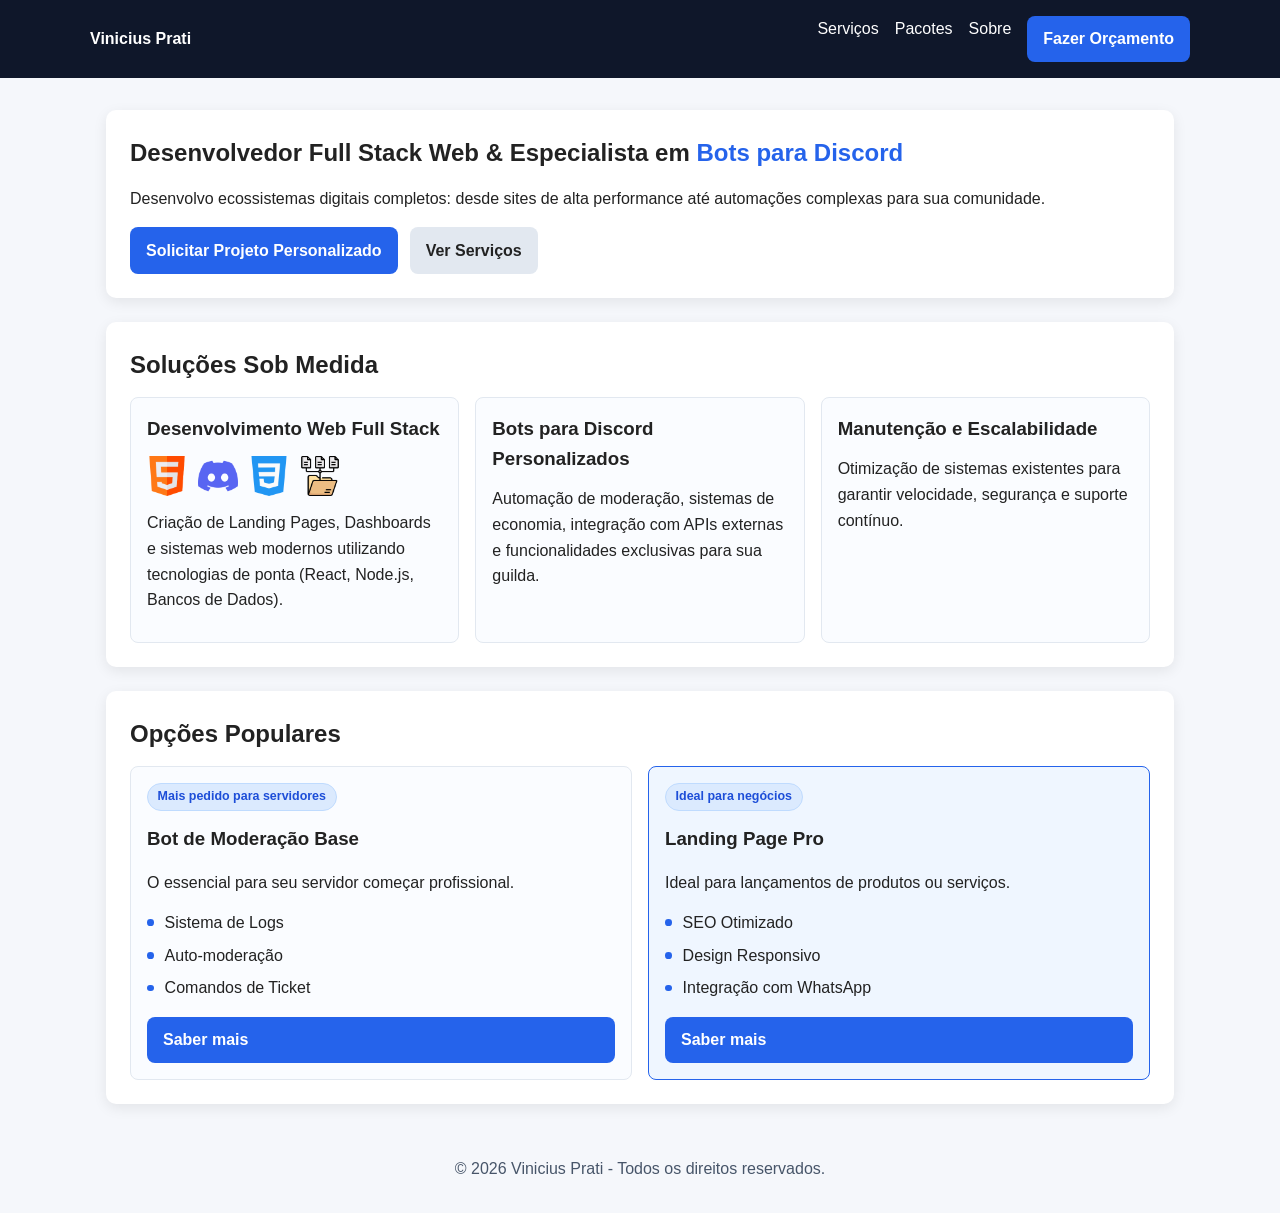
<file: Primeiro Site/index.html>
﻿<!DOCTYPE html>
<html lang="pt-br">
<head>
    <meta charset="UTF-8">
    <meta name="viewport" content="width=device-width, initial-scale=1.0">
    
    <title>Desenvolvedor Full Stack & Especialista em Bots para Discord | Vinicius Prati</title>
    <meta name="description" content="Desenvolvimento web sob medida e criação de bots personalizados para Discord. Soluções Full Stack para escalar seu negócio ou comunidade.">
    <meta name="keywords" content="desenvolvedor full stack, bots discord personalizados, criação de sites, automação discord, node.js, react, python">
    <meta name="author" content="[Seu Nome]">
    
    <meta property="og:title" content="Soluções Web e Bots para Discord Personalizados">
    <meta property="og:description" content="Transforme sua ideia em realidade com sistemas web e automações inteligentes.">
    <meta property="og:type" content="website">
    <meta property="og:url" content="https://seusite.com.br">
    
    <link rel="icon" href="favicon.ico">

    <link rel="stylesheet" href="style.css">
</head>
<body>

    <header>
        <nav>
            <div class="logo">
                <strong>Vinicius Prati</strong>
            </div>
            <ul>
                <li><a href="#servicos">Serviços</a></li>
                <li><a href="#pre-definidos">Pacotes</a></li>
                <li><a href="./paginas/sobre.html">Sobre</a></li>
                <li><a href="./paginas/contato.html" class="cta-button">Fazer Orçamento</a></li>
            </ul>
        </nav>
    </header>

    <main>
        <section id="hero">
            <h1>Desenvolvedor Full Stack Web & Especialista em <span>Bots para Discord</span></h1>
            <p>Desenvolvo ecossistemas digitais completos: desde sites de alta performance até automações complexas para sua comunidade.</p>
            <div class="buttons">
                <a href="./paginas/contato.html" class="btn-primary">Solicitar Projeto Personalizado</a>
                <a href="#servicos" class="btn-secondary">Ver Serviços</a>
            </div>
        </section>

        <section id="servicos">
            <h2>Soluções Sob Medida</h2>
            <div class="grid-servicos">
                <article>
                    <h3>Desenvolvimento Web Full Stack</h3>  
                    <img src="images/html.png" alt="Html icon">
                    <img src="images/image.png" alt="Discord logo">
                    <img src="images/css.png" alt="css logo">
                    <img src="images/database.png" alt="Database logo">

                    <p>Criação de Landing Pages, Dashboards e sistemas web modernos utilizando tecnologias de ponta (React, Node.js, Bancos de Dados).</p>
                </article>

                <article>
                    <h3>Bots para Discord Personalizados</h3>
                    <p>Automação de moderação, sistemas de economia, integração com APIs externas e funcionalidades exclusivas para sua guilda.</p>
                </article>

                <article>
                    <h3>Manutenção e Escalabilidade</h3>
                    <p>Otimização de sistemas existentes para garantir velocidade, segurança e suporte contínuo.</p>
                </article>
            </div>
        </section>

        <section id="pre-definidos">
            <h2>Opções Populares</h2>
            <div class="tabela-precos">
                <div class="card">
                    <p class="card-tag">Mais pedido para servidores</p>
                    <h3>Bot de Moderação Base</h3>
                    <p>O essencial para seu servidor começar profissional.</p>
                    <ul class="card-list">
                        <li>Sistema de Logs</li>
                        <li>Auto-moderação</li>
                        <li>Comandos de Ticket</li>
                    </ul>
                    <a href="#" class="btn-buy">Saber mais</a>
                </div>

                <div class="card highlight">
                    <p class="card-tag">Ideal para negócios</p>
                    <h3>Landing Page Pro</h3>
                    <p>Ideal para lançamentos de produtos ou serviços.</p>
                    <ul class="card-list">
                        <li>SEO Otimizado</li>
                        <li>Design Responsivo</li>
                        <li>Integração com WhatsApp</li>
                    </ul>
                    <a href="#" class="btn-buy">Saber mais</a>
                </div>
            </div>
        </section>

    </main>

    <footer>
        <p>&copy; 2026 Vinicius Prati - Todos os direitos reservados.</p>
    </footer>
</body>
</html>
</file>
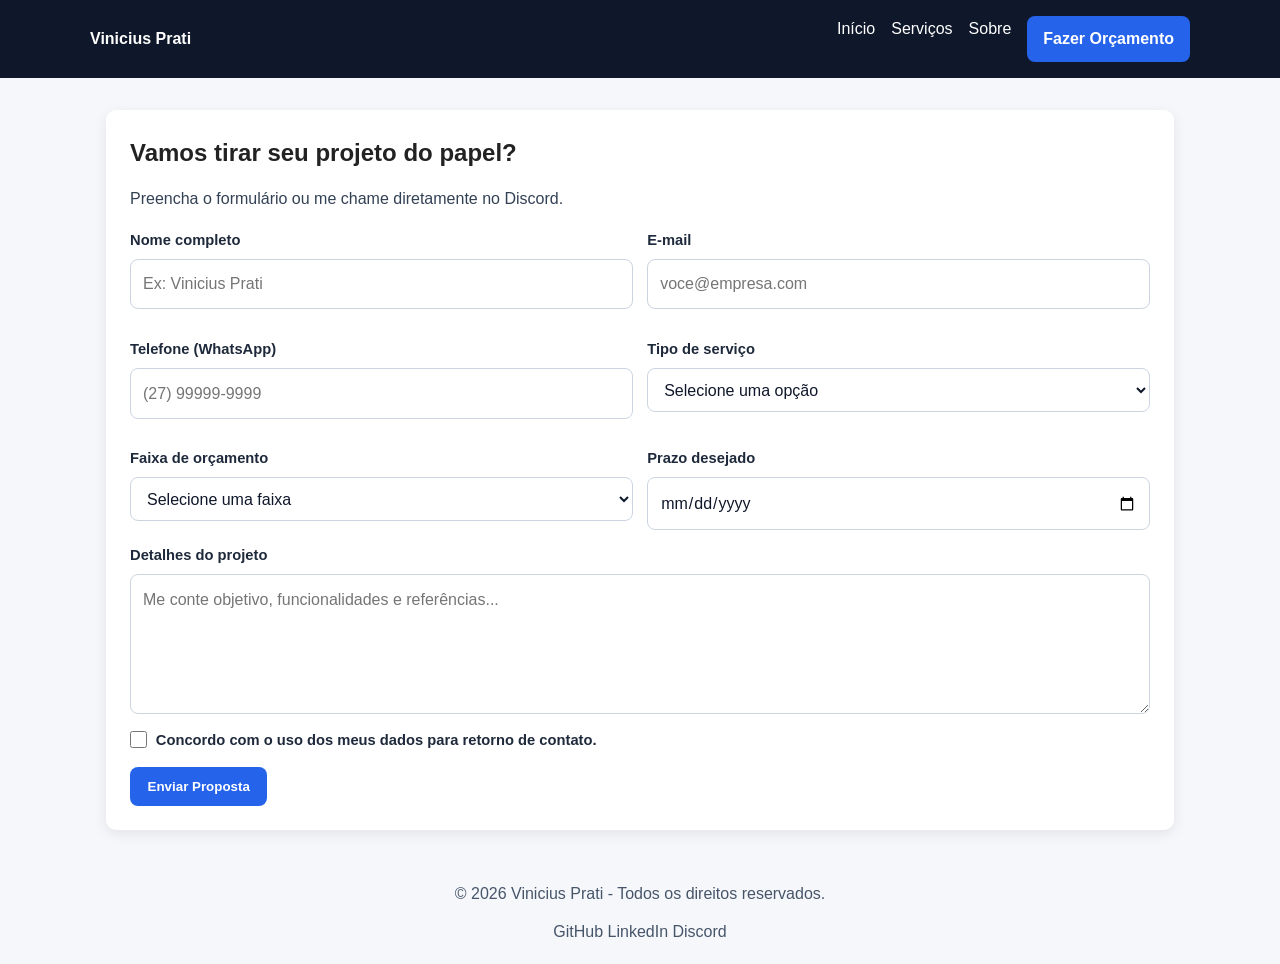
<file: Primeiro Site/paginas/contato.html>
﻿<!DOCTYPE html>
<html lang="pt-br">
<head>
    <meta charset="UTF-8">
    <meta name="viewport" content="width=device-width, initial-scale=1.0">
    <title>Contato | Vinicius Prati</title>
    <link rel="stylesheet" href="../style.css">
</head>
<body>
    <header>
        <nav>
            <div class="logo">
                <strong>Vinicius Prati</strong>
            </div>
            <ul>
                <li><a href="../index.html">Início</a></li>
                <li><a href="../index.html#servicos">Serviços</a></li>
                <li><a href="./sobre.html">Sobre</a></li>
                <li><a href="./contato.html" class="cta-button">Fazer Orçamento</a></li>
            </ul>
        </nav>
    </header>

    <main>
        <section id="contato">
            <h2>Vamos tirar seu projeto do papel?</h2>
            <p>Preencha o formulário ou me chame diretamente no Discord.</p>
            
            <form action="#" method="POST" class="form-contato">
                <div class="form-grid">
                    <div class="form-field">
                        <label for="nome">Nome completo</label>
                        <input id="nome" type="text" name="nome" placeholder="Ex: Vinicius Prati" minlength="3" maxlength="80" autocomplete="name" required>
                    </div>

                    <div class="form-field">
                        <label for="email">E-mail</label>
                        <input id="email" type="email" name="email" placeholder="voce@empresa.com" autocomplete="email" required>
                    </div>

                    <div class="form-field">
                        <label for="telefone">Telefone (WhatsApp)</label>
                        <input id="telefone" type="tel" name="telefone" placeholder="(27) 99999-9999" pattern="^\(?\d{2}\)?\s?\d{4,5}-?\d{4}$" autocomplete="tel-national" required>
                    </div>

                    <div class="form-field">
                        <label for="servico">Tipo de serviço</label>
                        <select id="servico" name="servico" required>
                            <option value="" disabled selected>Selecione uma opção</option>
                            <option value="web">Desenvolvimento Web</option>
                            <option value="bot">Bot para Discord</option>
                            <option value="web-bot">Web + Bot Integrado</option>
                            <option value="outro">Outro</option>
                        </select>
                    </div>

                    <div class="form-field">
                        <label for="orcamento">Faixa de orçamento</label>
                        <select id="orcamento" name="orcamento" required>
                            <option value="" disabled selected>Selecione uma faixa</option>
                            <option value="ate-1000">Até R$ 1.000</option>
                            <option value="1000-3000">R$ 1.000 a R$ 3.000</option>
                            <option value="3000-7000">R$ 3.000 a R$ 7.000</option>
                            <option value="7000-mais">Acima de R$ 7.000</option>
                        </select>
                    </div>

                    <div class="form-field">
                        <label for="prazo">Prazo desejado</label>
                        <input id="prazo" type="date" name="prazo" required>
                    </div>
                </div>

                <div class="form-field">
                    <label for="mensagem">Detalhes do projeto</label>
                    <textarea id="mensagem" name="mensagem" placeholder="Me conte objetivo, funcionalidades e referências..." minlength="20" maxlength="1200" required></textarea>
                </div>

                <div class="form-field checkbox-field">
                    <input id="aceite" type="checkbox" name="aceite" required>
                    <label for="aceite">Concordo com o uso dos meus dados para retorno de contato.</label>
                </div>

                <button type="submit" class="btn-submit">Enviar Proposta</button>
            </form>
        </section>
    </main>

    <footer>
        <p>&copy; 2026 Vinicius Prati - Todos os direitos reservados.</p>
        <div class="social-links">
            <a href="https://github.com/viniprati">GitHub</a>
            <a href="https://www.linkedin.com/in/vinicius-prati/">LinkedIn</a>
            <a href="https://discord.com/users/983870132063453235">Discord</a>
        </div>
    </footer>
</body>
</html>
</file>
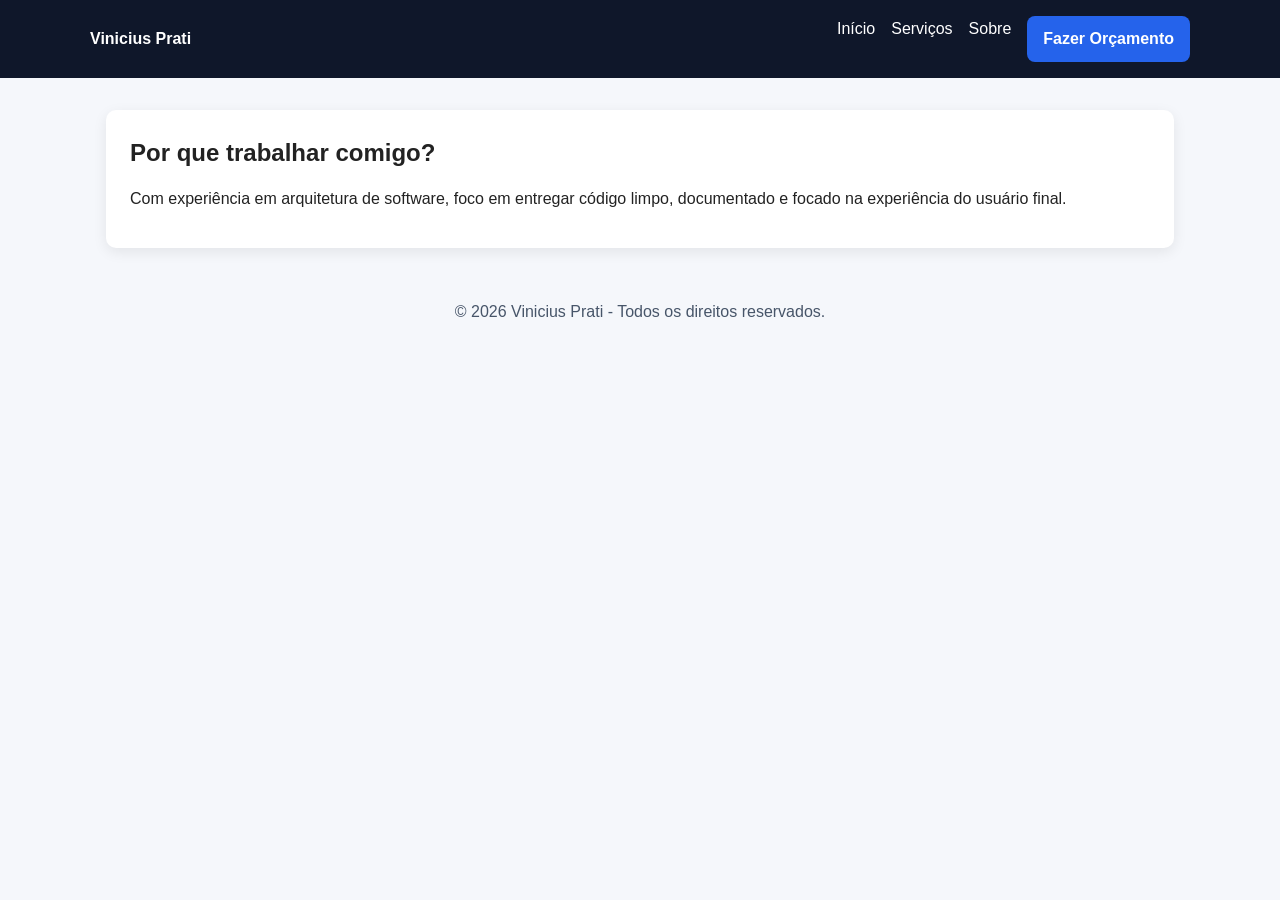
<file: Primeiro Site/paginas/sobre.html>
﻿<!DOCTYPE html>
<html lang="pt-br">
<head>
    <meta charset="UTF-8">
    <meta name="viewport" content="width=device-width, initial-scale=1.0">
    <title>Sobre | Vinicius Prati</title>
    <link rel="stylesheet" href="../style.css">
</head>
<body>
    <header>
        <nav>
            <div class="logo">
                <strong>Vinicius Prati</strong>
            </div>
            <ul>
                <li><a href="../index.html">Início</a></li>
                <li><a href="../index.html#servicos">Serviços</a></li>
                <li><a href="./sobre.html">Sobre</a></li>
                <li><a href="./contato.html" class="cta-button">Fazer Orçamento</a></li>
            </ul>
        </nav>
    </header>

    <main>
        <section id="sobre">
            <h2>Por que trabalhar comigo?</h2>
            <p>Com experiência em arquitetura de software, foco em entregar código limpo, documentado e focado na experiência do usuário final.</p>
        </section>
    </main>

    <footer>
        <p>&copy; 2026 Vinicius Prati - Todos os direitos reservados.</p>
    </footer>
</body>
</html>
</file>
<file: Primeiro Site/style.css>
﻿* {
  box-sizing: border-box;
  margin: 0;
  padding: 0;
}

body {
  font-family: Arial, sans-serif;
  line-height: 1.6;
  color: #222;
  background-color: #f5f7fb;
}

a {
  color: inherit;
  text-decoration: none;
}

header {
  background-color: #0f172a;
  color: #fff;
  padding: 1rem 2rem;
}

nav {
  max-width: 1100px;
  margin: 0 auto;
  display: flex;
  justify-content: space-between;
  align-items: center;
  gap: 1rem;
}

nav ul {
  list-style: none;
  display: flex;
  gap: 1rem;
  flex-wrap: wrap;
}

main {
  max-width: 1100px;
  margin: 2rem auto;
  padding: 0 1rem;
}

section {
  background: #fff;
  border-radius: 10px;
  padding: 1.5rem;
  margin-bottom: 1.5rem;
  box-shadow: 0 4px 14px rgba(0, 0, 0, 0.08);
}

h1,
h2,
h3 {
  margin-bottom: 0.8rem;
}

p {
  margin-bottom: 0.8rem;
}

#hero span {
  color: #2563eb;
}

.buttons {
  display: flex;
  gap: 0.75rem;
  flex-wrap: wrap;
  margin-top: 1rem;
}

.btn-primary,
.btn-secondary,
.btn-buy,
.cta-button {
  display: inline-block;
  padding: 0.65rem 1rem;
  border-radius: 8px;
  font-weight: 700;
  transition: opacity 0.2s;
}

.btn-primary,
.btn-buy,
.cta-button {
  background: #2563eb;
  color: #fff;
}

.btn-secondary {
  background: #e2e8f0;
}

.btn-primary:hover,
.btn-secondary:hover,
.btn-buy:hover,
.cta-button:hover {
  opacity: 0.9;
}

.grid-servicos,
.tabela-precos {
  display: grid;
  grid-template-columns: repeat(auto-fit, minmax(220px, 1fr));
  gap: 1rem;
}

article,
.card {
  border: 1px solid #e2e8f0;
  border-radius: 8px;
  padding: 1rem;
  background: #fafcff;
}

.card {
  display: flex;
  flex-direction: column;
  gap: 0.8rem;
}

.card h3 {
  margin-bottom: 0.2rem;
}

.card p {
  margin-bottom: 0;
}

.card-tag {
  display: inline-block;
  width: fit-content;
  font-size: 0.78rem;
  font-weight: 700;
  color: #1d4ed8;
  background: #dbeafe;
  border: 1px solid #bfdbfe;
  border-radius: 999px;
  padding: 0.2rem 0.6rem;
}

.card-list {
  list-style: none;
  display: grid;
  gap: 0.45rem;
  margin-top: 0.1rem;
  margin-bottom: 0.2rem;
}

.card-list li {
  position: relative;
  padding-left: 1.1rem;
}

.card-list li::before {
  content: "";
  position: absolute;
  left: 0;
  top: 0.58rem;
  width: 0.42rem;
  height: 0.42rem;
  border-radius: 50%;
  background: #2563eb;
}

.highlight {
  border-color: #2563eb;
  background: #eff6ff;
}

.btn-buy {
  margin-top: auto;
}

img {
  max-width: 40px;
  margin-right: 0.4rem;
  margin-bottom: 0.4rem;
}

#contato p {
  color: #334155;
}

.form-contato {
  margin-top: 1.1rem;
}

.form-grid {
  display: grid;
  grid-template-columns: repeat(2, minmax(0, 1fr));
  gap: 0.9rem;
}

.form-field {
  display: flex;
  flex-direction: column;
  gap: 0.4rem;
  margin-bottom: 0.9rem;
}

.form-field label {
  font-size: 0.92rem;
  font-weight: 700;
  color: #1e293b;
}

.form-field input,
.form-field select,
.form-field textarea {
  width: 100%;
  padding: 0.72rem 0.75rem;
  border: 1px solid #cbd5e1;
  border-radius: 8px;
  background: #fff;
  color: #0f172a;
  font: inherit;
}

.form-field textarea {
  min-height: 140px;
  resize: vertical;
}

.form-field input:focus,
.form-field select:focus,
.form-field textarea:focus {
  outline: none;
  border-color: #2563eb;
  box-shadow: 0 0 0 3px rgba(37, 99, 235, 0.16);
}

.checkbox-field {
  flex-direction: row;
  align-items: flex-start;
  gap: 0.55rem;
}

.checkbox-field input {
  width: 17px;
  height: 17px;
  margin-top: 2px;
}

.btn-submit {
  border: 0;
  cursor: pointer;
  display: inline-block;
  padding: 0.75rem 1.1rem;
  border-radius: 8px;
  font-weight: 700;
  color: #fff;
  background: #2563eb;
  transition: opacity 0.2s;
}

.btn-submit:hover {
  opacity: 0.9;
}

footer {
  text-align: center;
  padding: 1.2rem;
  color: #475569;
}

@media (max-width: 700px) {
  nav {
    flex-direction: column;
    align-items: flex-start;
  }

  .form-grid {
    grid-template-columns: 1fr;
  }
}
</file>
